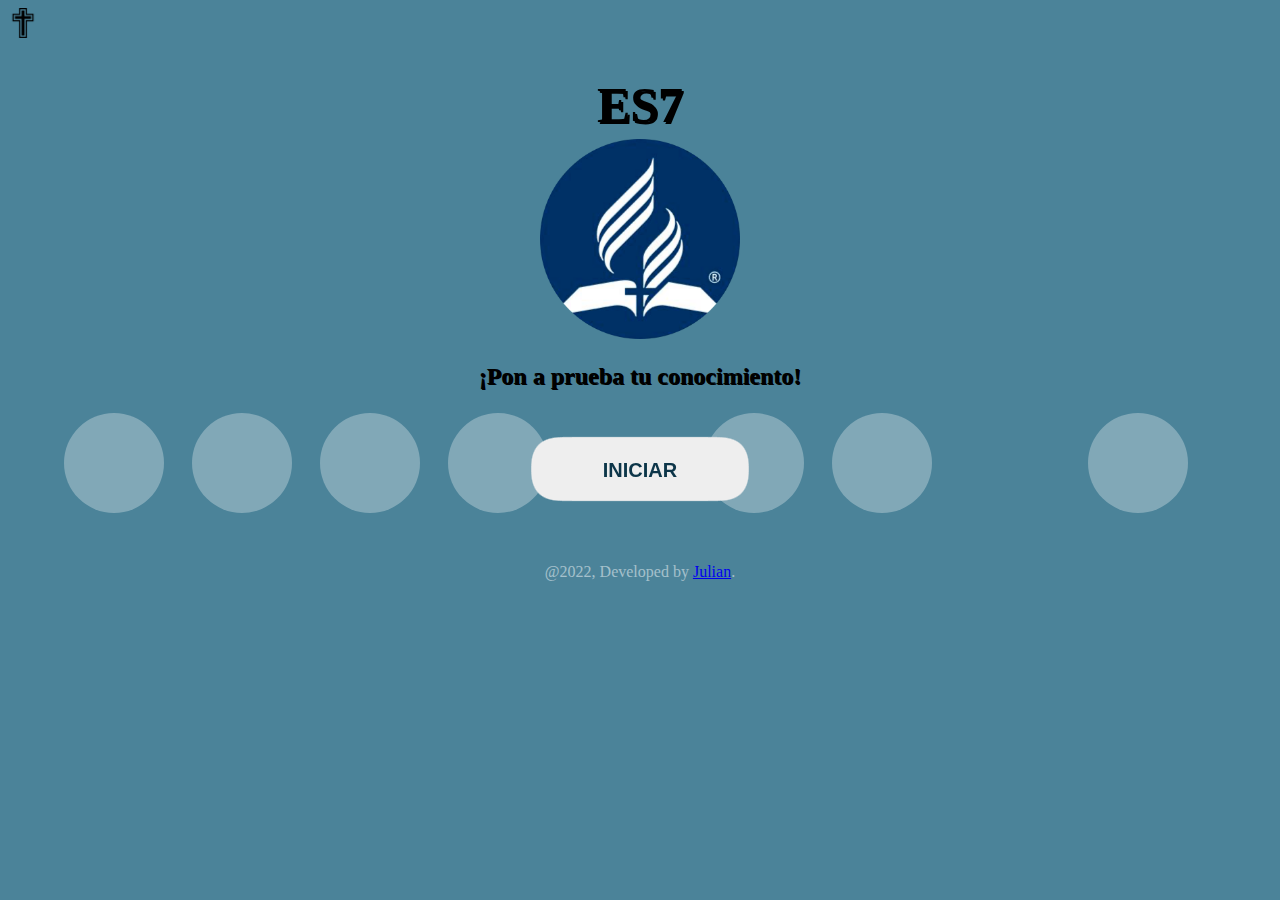
<file: index.html>
<!DOCTYPE html>
<html lang="en">
<head>
    <meta charset="UTF-8">
    <meta http-equiv="X-UA-Compatible" content="IE=edge">
    <meta name="viewport" content="width=device-width, initial-scale=1.0">
    <title>ES7</title>
    <link href="css/styles.css" rel="stylesheet" />
</head>
<body>
 
   <img src="img/cruz.png" alt="" width="30" left="80" height="auto">
        <header class="masthead">
            <div class="container px-4 px-lg-5 d-flex h-100 align-items-center justify-content-center">
                <div class="d-flex justify-content-center">
                    <div class="text-center">
                        <h1 class="mx-auto my-0 text-uppercase">ES7</h1>
                        <center> <img src="img/Png .PNG" alt="" width="200" height="auto"></center>
                        <h2 class="text-white-50 mx-auto mt-2 mb-5">¡Pon a prueba tu conocimiento!</h>
                    </div>
                </div>
            </div>

            <div class="burbujas">
              <div class="burbuja"></div>
              <div class="burbuja"></div>
              <div class="burbuja"></div>
              <div class="burbuja"></div>
              <div class="burbuja"></div>
              <div class="burbuja"></div>
              <div class="burbuja"></div>
              <div class="burbuja"></div>
              <div class="burbuja"></div>
              <div class="burbuja"></div>
          </div>
  
      </header>
       <main role="main">
         
        <div class="wrapper">
          <a class="button" href="inicio.html">INICIAR</a>
      </div>
      
      <!-- Filter: https://css-tricks.com/gooey-effect/ -->
      <svg style="visibility: hidden; position: absolute;" width="0" height="0" xmlns="http://www.w3.org/2000/svg" version="1.1">
          <defs>
              <filter id="goo"><feGaussianBlur in="SourceGraphic" stdDeviation="10" result="blur" />    
                  <feColorMatrix in="blur" mode="matrix" values="1 0 0 0 0  0 1 0 0 0  0 0 1 0 0  0 0 0 19 -9" result="goo" />
                  <feComposite in="SourceGraphic" in2="goo" operator="atop"/>
              </filter>
          </defs>
      </svg>
      </main>

      <footer class="mastfoot mt-auto">
        <div class="inner">
          <p>@2022, Developed </a> by <a href="https://twitter.com/mdo">Julian</a>.</p>
        </div>
      </footer>
     
</body>

</html>
</file>
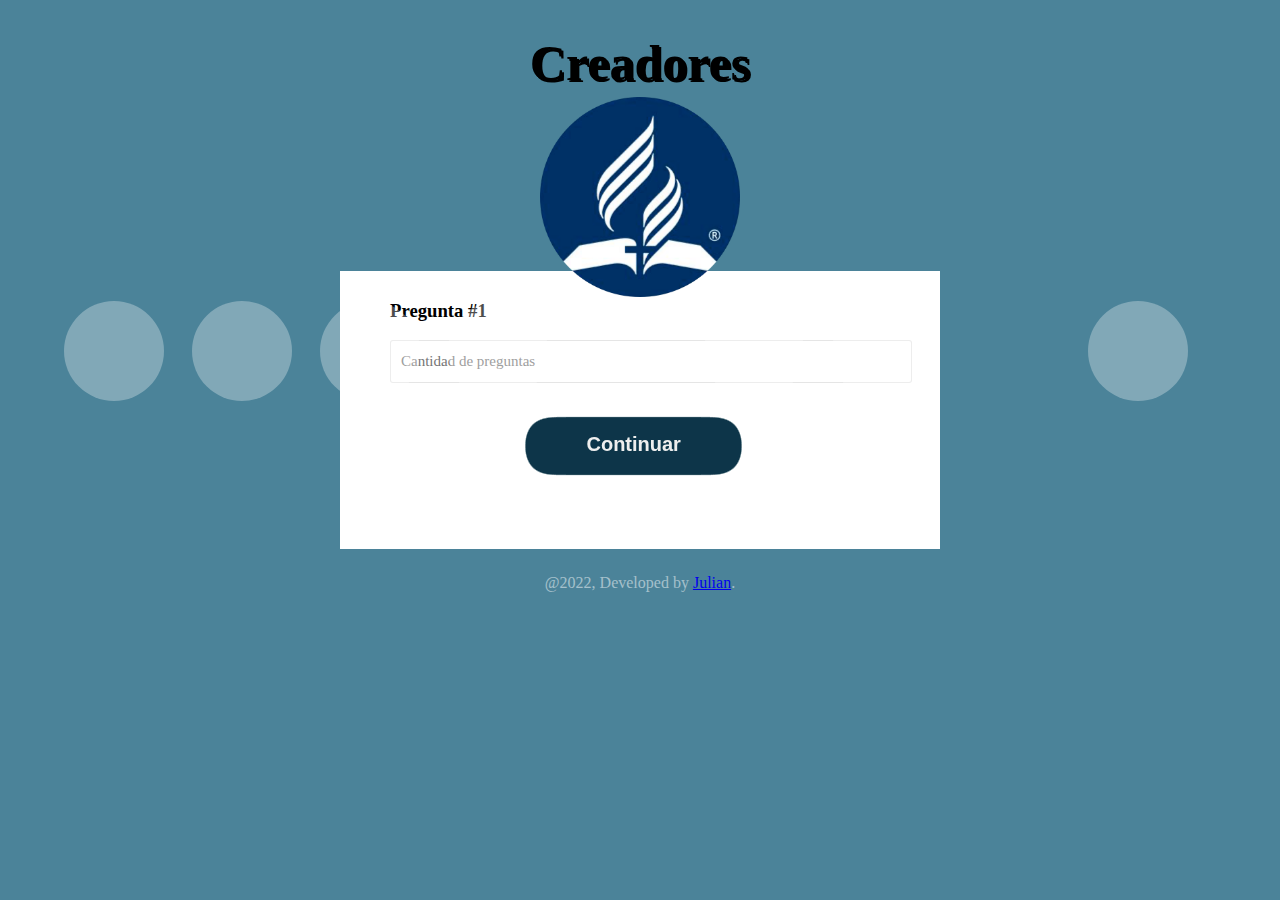
<file: Creacion_p.html>
<!DOCTYPE html>
<html lang="en">

<head>
    <meta charset="UTF-8">
    <meta http-equiv="X-UA-Compatible" content="IE=edge">
    <meta name="viewport" content="width=device-width, initial-scale=1.0">
    <title>ES7</title>
    <link href="css/invitados.css" rel="stylesheet" />
</head>

<body>
    <header class="masthead">
        <div class="container px-4 px-lg-5 d-flex h-100 align-items-center justify-content-center">
            <div class="d-flex justify-content-center">
                <div class="text-center">
                    <h1 class="mx-auto my-0 text-uppercase">Creadores</h1>
                    <center> <img src="img/Png .PNG" alt="" width="200" height="auto"></center>
                </div>
            </div>
        </div>

        <div class="burbujas">
            <div class="burbuja"></div>
            <div class="burbuja"></div>
            <div class="burbuja"></div>
            <div class="burbuja"></div>
            <div class="burbuja"></div>
            <div class="burbuja"></div>
            <div class="burbuja"></div>
            <div class="burbuja"></div>
            <div class="burbuja"></div>
            <div class="burbuja"></div>
        </div>

        <section>
            <div class="container">
                <div class="textwidget">
                    <div class="contactstyle topform">
                        <form method="post" action="contact/topcontact.php" id="topcontactform">
                            <div class="form">
                                <h3>Pregunta #1</h3>
                                <input class="codes" type="text" name="age" id="age" min="1" max="9" step="2" placeholder="Cantidad de preguntas" aria-label="Search">
                                <div class="wrapper">
                                    <a class="button" href="respuestas.html">Continuar</a>
                                </div>
                            </div>
                        </form>
                    </div>
                </div>
            </div>
        </section>

    </header>
    <!-- Filter: https://css-tricks.com/gooey-effect/ -->
    <svg style="visibility: hidden; position: absolute;" width="0" height="0" xmlns="http://www.w3.org/2000/svg"
        version="1.1">
        <defs>
            <filter id="goo">
                <feGaussianBlur in="SourceGraphic" stdDeviation="10" result="blur" />
                <feColorMatrix in="blur" mode="matrix" values="1 0 0 0 0  0 1 0 0 0  0 0 1 0 0  0 0 0 19 -9"
                    result="goo" />
                <feComposite in="SourceGraphic" in2="goo" operator="atop" />
            </filter>
        </defs>
    </svg>
    </main>

    <footer class="mastfoot mt-auto">
        <div class="inner">
            <p>@2022, Developed </a> by <a href="https://twitter.com/mdo">Julian</a>.</p>
        </div>
    </footer>

</body>


</html>
</file>
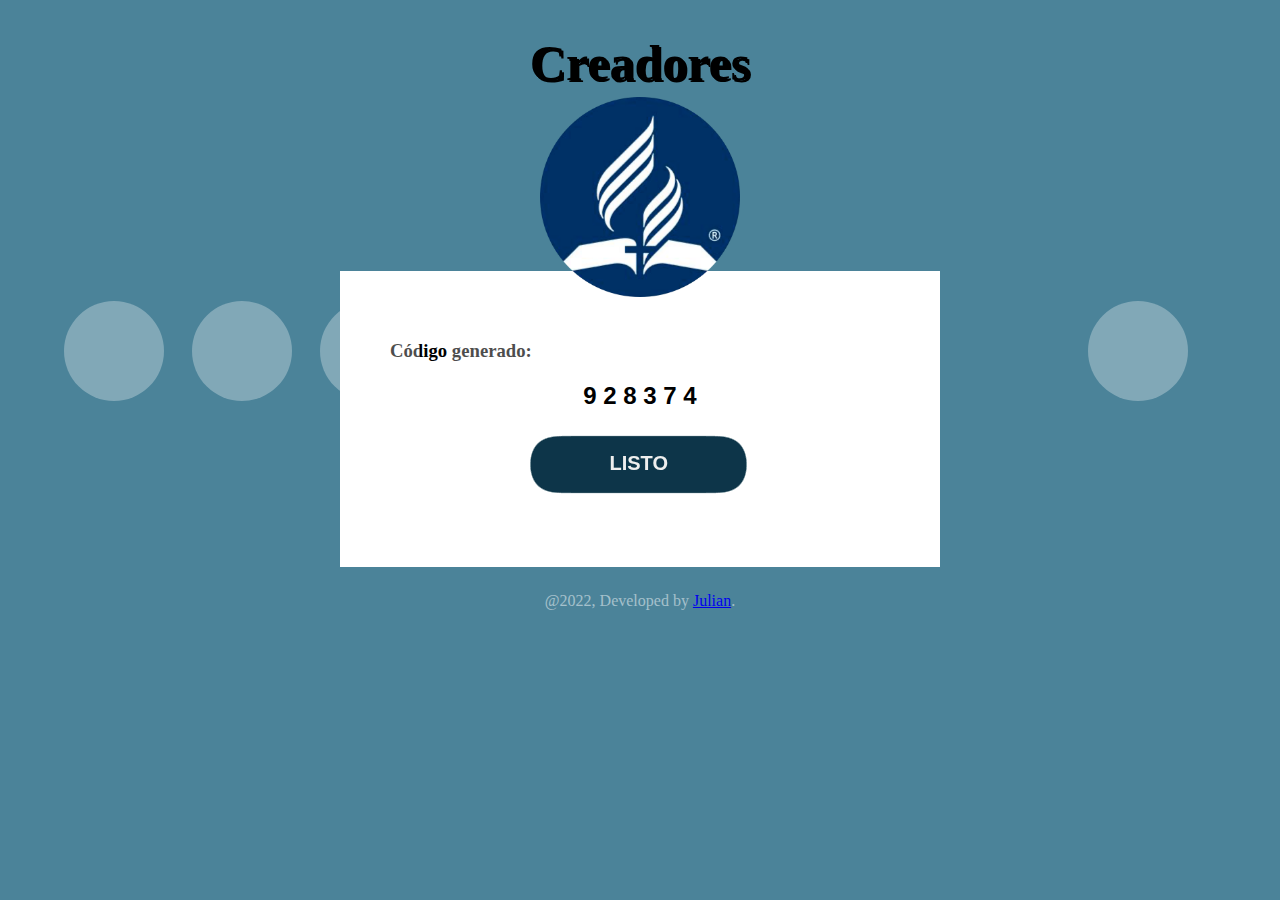
<file: creadores.html>
<!DOCTYPE html>
<html lang="en">
<head>
    <meta charset="UTF-8">
    <meta http-equiv="X-UA-Compatible" content="IE=edge">
    <meta name="viewport" content="width=device-width, initial-scale=1.0">
    <title>ES7</title>
    <link href="css/creadores.css" rel="stylesheet" />
</head>
<body>
 
    <header class="masthead">
        <div class="container px-4 px-lg-5 d-flex h-100 align-items-center justify-content-center">
            <div class="d-flex justify-content-center">
                <div class="text-center">
                    <h1 class="mx-auto my-0 text-uppercase">Creadores</h1>
                    <center> <img src="img/Png .PNG" alt="" width="200" height="auto"></center>
                </div>
            </div>
        </div>

        <div class="burbujas">
          <div class="burbuja"></div>
          <div class="burbuja"></div>
          <div class="burbuja"></div>
          <div class="burbuja"></div>
          <div class="burbuja"></div>
          <div class="burbuja"></div>
          <div class="burbuja"></div>
          <div class="burbuja"></div>
          <div class="burbuja"></div>
          <div class="burbuja"></div>
      </div>
      <section>
        <div class="container">
            <div class="textwidget">
                <div class="contactstyle topform">
                    <form method="post" action="contact/topcontact.php" id="topcontactform">
                        <div class="form">
                            <h3>Código generado:</h3>
                            <center><h2>9 2 8 3 7 4</h2></center>
                            <div class="wrapper">
                                <a class="button" href="creadores_s.html">LISTO</a>
                            </div>
                        </div>
                    </form>

                </div>
            </div>
        </div>
    </section>
  </header>
  
  <!-- Filter: https://css-tricks.com/gooey-effect/ -->
  <svg style="visibility: hidden; position: absolute;" width="0" height="0" xmlns="http://www.w3.org/2000/svg" version="1.1">
      <defs>
          <filter id="goo"><feGaussianBlur in="SourceGraphic" stdDeviation="10" result="blur" />    
              <feColorMatrix in="blur" mode="matrix" values="1 0 0 0 0  0 1 0 0 0  0 0 1 0 0  0 0 0 19 -9" result="goo" />
              <feComposite in="SourceGraphic" in2="goo" operator="atop"/>
          </filter>
      </defs>
  </svg>
  </main>

  <footer class="mastfoot mt-auto">
    <div class="inner">
      <p>@2022, Developed </a> by <a href="https://twitter.com/mdo">Julian</a>.</p>
    </div>
  </footer>
 
</body>

</body>
</html>
</file>
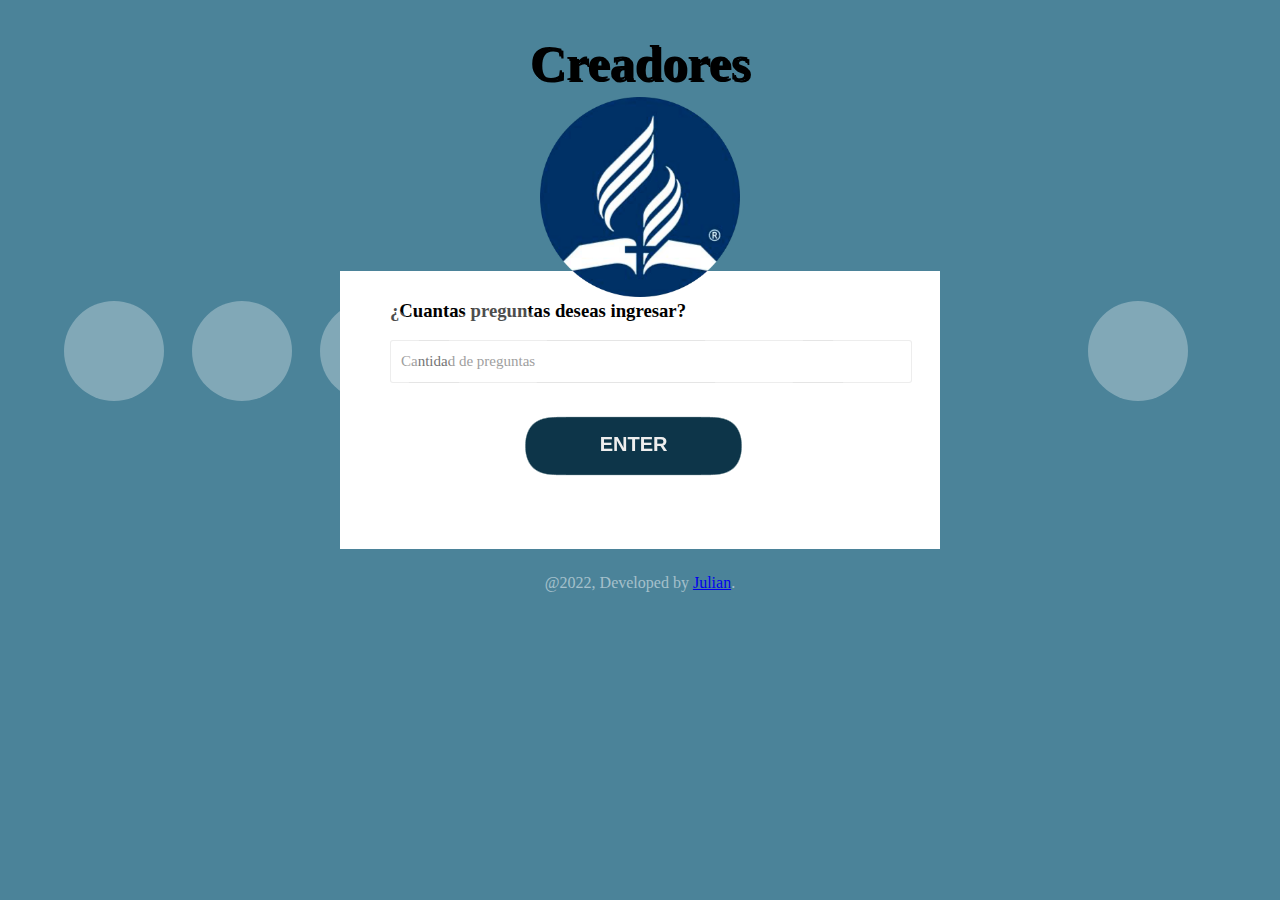
<file: creadores_s.html>
<!DOCTYPE html>
<html lang="en">

<head>
    <meta charset="UTF-8">
    <meta http-equiv="X-UA-Compatible" content="IE=edge">
    <meta name="viewport" content="width=device-width, initial-scale=1.0">
    <title>ES7</title>
    <link href="css/invitados.css" rel="stylesheet" />
</head>

<body>
    <header class="masthead">
        <div class="container px-4 px-lg-5 d-flex h-100 align-items-center justify-content-center">
            <div class="d-flex justify-content-center">
                <div class="text-center">
                    <h1 class="mx-auto my-0 text-uppercase">Creadores</h1>
                    <center> <img src="img/Png .PNG" alt="" width="200" height="auto"></center>
                </div>
            </div>
        </div>

        <div class="burbujas">
            <div class="burbuja"></div>
            <div class="burbuja"></div>
            <div class="burbuja"></div>
            <div class="burbuja"></div>
            <div class="burbuja"></div>
            <div class="burbuja"></div>
            <div class="burbuja"></div>
            <div class="burbuja"></div>
            <div class="burbuja"></div>
            <div class="burbuja"></div>
        </div>

        <section>
            <div class="container">
                <div class="textwidget">
                    <div class="contactstyle topform">
                        <form method="post" action="contact/topcontact.php" id="topcontactform">
                            <div class="form">
                                <h3>¿Cuantas preguntas deseas ingresar?</h3>
                                <input class="codes" type="number" name="age" id="age" min="1" max="9" step="2" placeholder="Cantidad de preguntas" aria-label="Search">
                                <div class="wrapper">
                                    <a class="button" href="Creacion_p.html">ENTER</a>
                                </div>
                            </div>
                        </form>
                    </div>
                </div>
            </div>
        </section>

    </header>
    <!-- Filter: https://css-tricks.com/gooey-effect/ -->
    <svg style="visibility: hidden; position: absolute;" width="0" height="0" xmlns="http://www.w3.org/2000/svg"
        version="1.1">
        <defs>
            <filter id="goo">
                <feGaussianBlur in="SourceGraphic" stdDeviation="10" result="blur" />
                <feColorMatrix in="blur" mode="matrix" values="1 0 0 0 0  0 1 0 0 0  0 0 1 0 0  0 0 0 19 -9"
                    result="goo" />
                <feComposite in="SourceGraphic" in2="goo" operator="atop" />
            </filter>
        </defs>
    </svg>
    </main>

    <footer class="mastfoot mt-auto">
        <div class="inner">
            <p>@2022, Developed </a> by <a href="https://twitter.com/mdo">Julian</a>.</p>
        </div>
    </footer>

</body>


</html>
</file>
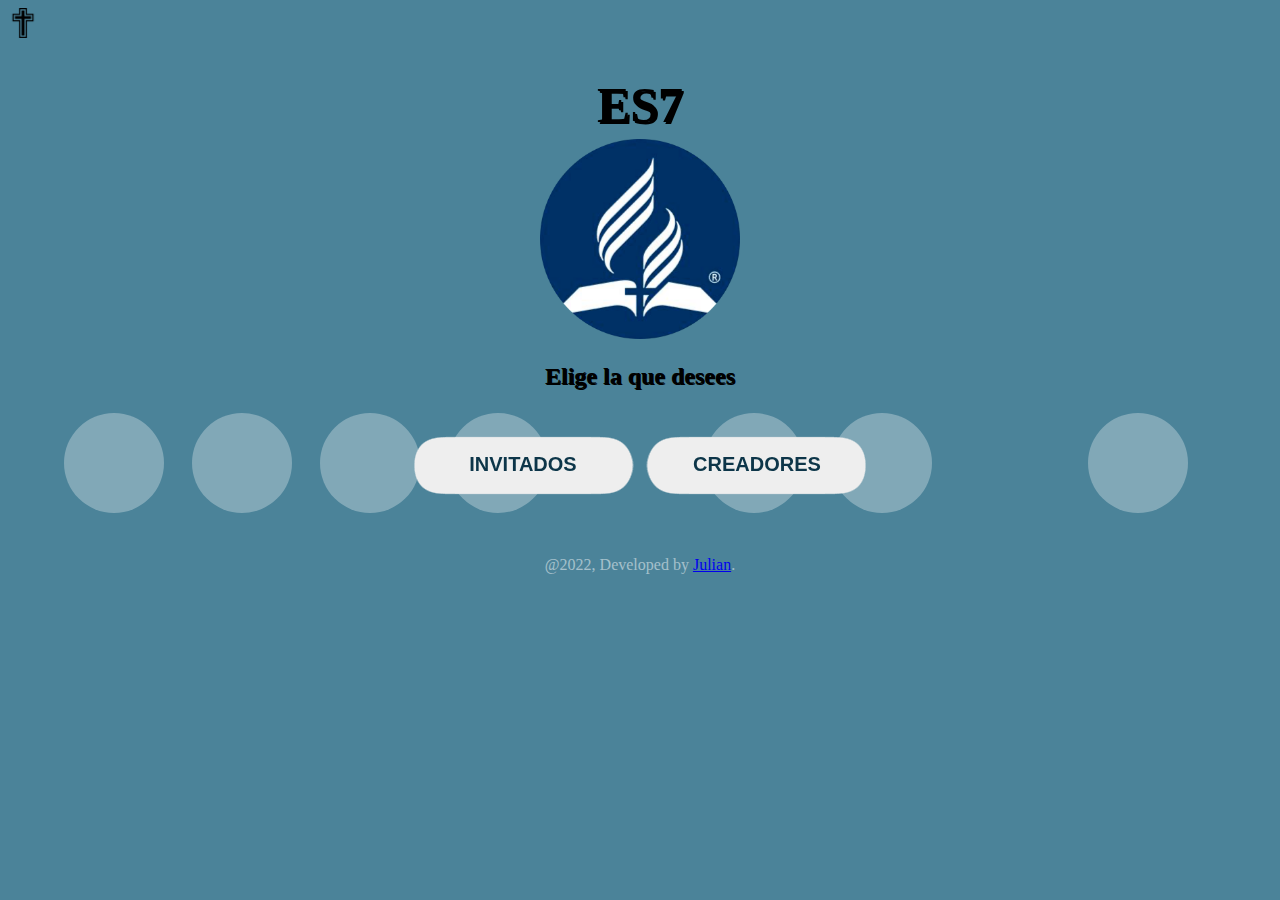
<file: inicio.html>
<!DOCTYPE html>
<html lang="en">
<head>
    <meta charset="UTF-8">
    <meta http-equiv="X-UA-Compatible" content="IE=edge">
    <meta name="viewport" content="width=device-width, initial-scale=1.0">
    <title>ES7</title>
    <link href="css/inicio.css" rel="stylesheet" />
</head>
<body>
   <img src="img/cruz.png" alt="" width="30" left="80" height="auto">
        <header class="masthead">
            <div class="container px-4 px-lg-5 d-flex h-100 align-items-center justify-content-center">
                <div class="d-flex justify-content-center">
                    <div class="text-center">
                        <h1 class="mx-auto my-0 text-uppercase">ES7</h1>
                        <center> <img src="img/Png .PNG" alt="" width="200" height="auto"></center>
                        <h2 class="text-white-50 mx-auto mt-2 mb-5">Elige la que desees</h>
                    </div>
                </div>
            </div>
    

            <div class="burbujas">
                <div class="burbuja"></div>
                <div class="burbuja"></div>
                <div class="burbuja"></div>
                <div class="burbuja"></div>
                <div class="burbuja"></div>
                <div class="burbuja"></div>
                <div class="burbuja"></div>
                <div class="burbuja"></div>
                <div class="burbuja"></div>
                <div class="burbuja"></div>
            </div>
    
      </header>
       <main role="main">
         
        <div class="wrapper">
          <a class="button" href="invitados.html">INVITADOS</a>
   
          <a class="button1" href="creadores.html">CREADORES</a>
     </div>
      
      <!-- Filter: https://css-tricks.com/gooey-effect/ -->
      <svg style="visibility: hidden; position: absolute;" width="0" height="0" xmlns="http://www.w3.org/2000/svg" version="1.1">
          <defs>
              <filter id="goo"><feGaussianBlur in="SourceGraphic" stdDeviation="10" result="blur" />    
                  <feColorMatrix in="blur" mode="matrix" values="1 0 0 0 0  0 1 0 0 0  0 0 1 0 0  0 0 0 19 -9" result="goo" />
                  <feComposite in="SourceGraphic" in2="goo" operator="atop"/>
              </filter>
          </defs>
      </svg>
      </main>

      <footer class="mastfoot mt-auto">
        <div class="inner">
          <p>@2022, Developed </a> by <a href="https://twitter.com/mdo">Julian</a>.</p>
        </div>
      </footer>
     
</body>

</html>
</file>
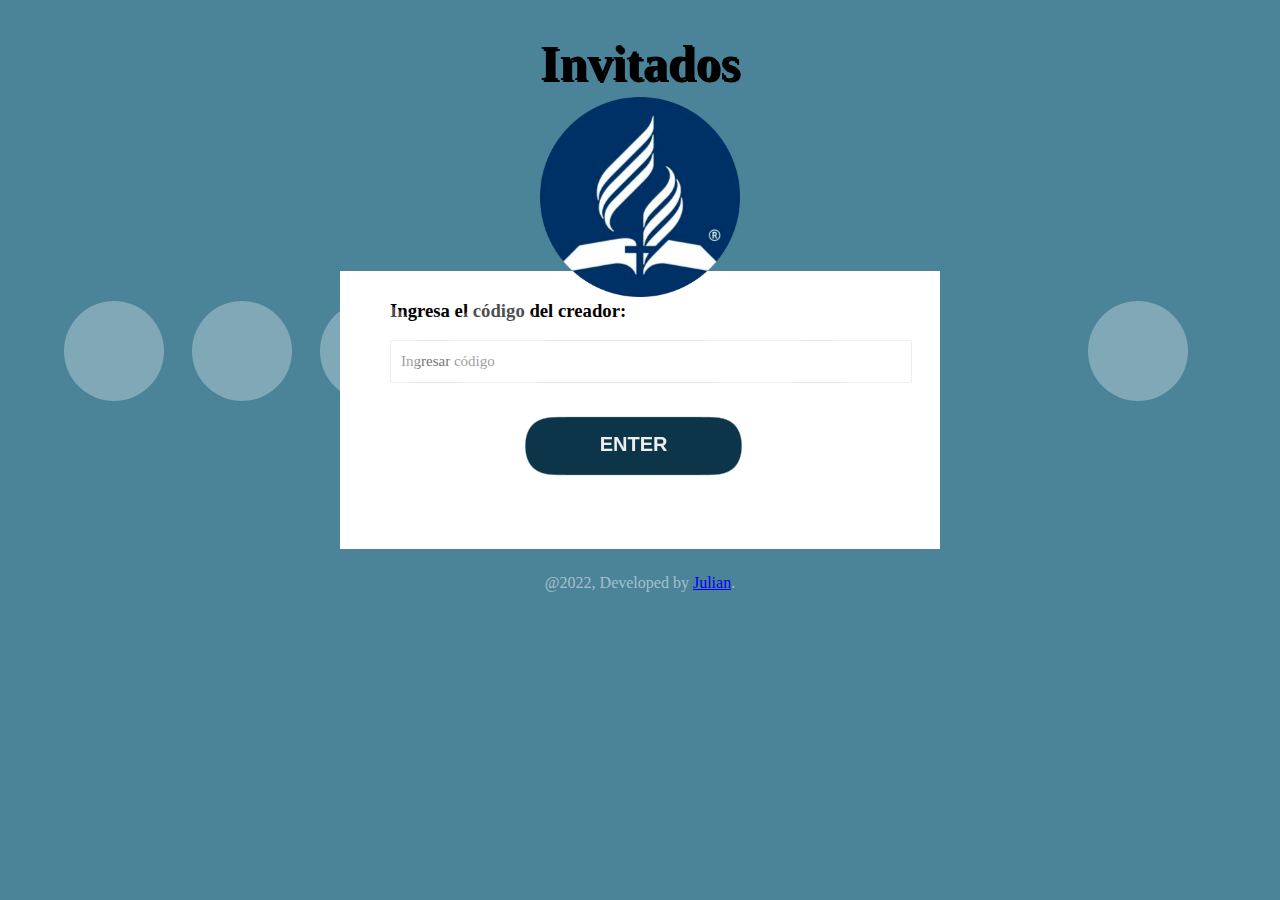
<file: invitados.html>
<!DOCTYPE html>
<html lang="en">

<head>
    <meta charset="UTF-8">
    <meta http-equiv="X-UA-Compatible" content="IE=edge">
    <meta name="viewport" content="width=device-width, initial-scale=1.0">
    <title>ES7</title>
    <link href="css/invitados.css" rel="stylesheet" />
</head>

<body>
    <header class="masthead">
        <div class="container px-4 px-lg-5 d-flex h-100 align-items-center justify-content-center">
            <div class="d-flex justify-content-center">
                <div class="text-center">
                    <h1 class="mx-auto my-0 text-uppercase">Invitados</h1>
                    <center> <img src="img/Png .PNG" alt="" width="200" height="auto"></center>
                </div>
            </div>
        </div>

        <div class="burbujas">
            <div class="burbuja"></div>
            <div class="burbuja"></div>
            <div class="burbuja"></div>
            <div class="burbuja"></div>
            <div class="burbuja"></div>
            <div class="burbuja"></div>
            <div class="burbuja"></div>
            <div class="burbuja"></div>
            <div class="burbuja"></div>
            <div class="burbuja"></div>
        </div>

        <section>
            <div class="container">
                <div class="textwidget">
                    <div class="contactstyle topform">
                        <form method="post" action="contact/topcontact.php" id="topcontactform">
                            <div class="form">
                                <h3>Ingresa el código del creador:</h3>
                                <input class="codes" type="number" name="age" id="age" min="1" max="9" step="2" placeholder="Ingresar código" aria-label="Search">
                                <div class="wrapper">
                                    <a class="button" href="invitados_s.html">ENTER</a>
                                </div>
                            </div>
                        </form>
                    </div>
                </div>
            </div>
        </section>

    </header>
    <!-- Filter: https://css-tricks.com/gooey-effect/ -->
    <svg style="visibility: hidden; position: absolute;" width="0" height="0" xmlns="http://www.w3.org/2000/svg"
        version="1.1">
        <defs>
            <filter id="goo">
                <feGaussianBlur in="SourceGraphic" stdDeviation="10" result="blur" />
                <feColorMatrix in="blur" mode="matrix" values="1 0 0 0 0  0 1 0 0 0  0 0 1 0 0  0 0 0 19 -9"
                    result="goo" />
                <feComposite in="SourceGraphic" in2="goo" operator="atop" />
            </filter>
        </defs>
    </svg>
    </main>

    <footer class="mastfoot mt-auto">
        <div class="inner">
            <p>@2022, Developed </a> by <a href="https://twitter.com/mdo">Julian</a>.</p>
        </div>
    </footer>

</body>


</html>
</file>
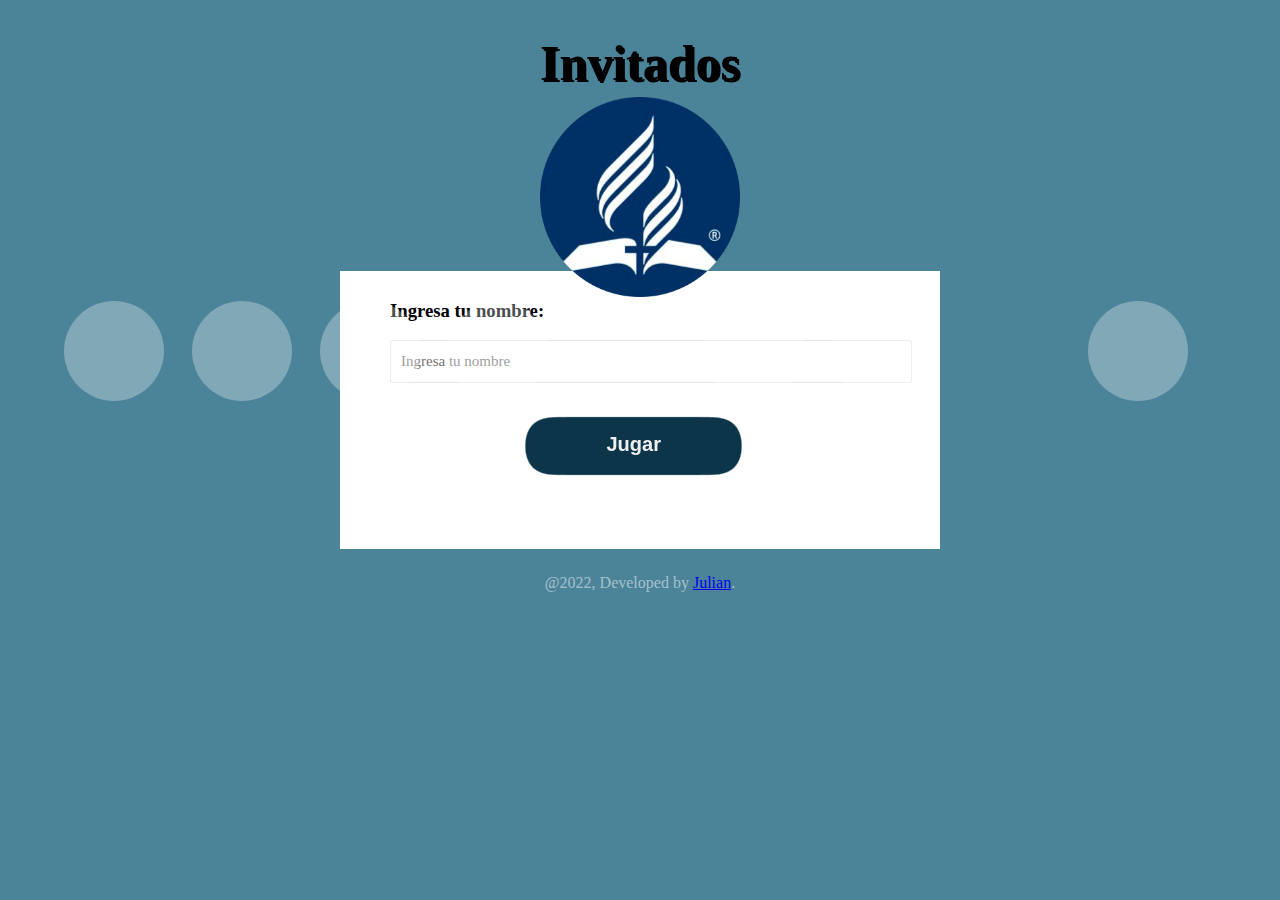
<file: invitados_s.html>
<!DOCTYPE html>
<html lang="en">

<head>
    <meta charset="UTF-8">
    <meta http-equiv="X-UA-Compatible" content="IE=edge">
    <meta name="viewport" content="width=device-width, initial-scale=1.0">
    <title>ES7</title>
    <link href="css/invitados.css" rel="stylesheet" />
</head>

<body>
    <header class="masthead">
        <div class="container px-4 px-lg-5 d-flex h-100 align-items-center justify-content-center">
            <div class="d-flex justify-content-center">
                <div class="text-center">
                    <h1 class="mx-auto my-0 text-uppercase">Invitados</h1>
                    <center> <img src="img/Png .PNG" alt="" width="200" height="auto"></center>
                </div>
            </div>
        </div>

        <div class="burbujas">
            <div class="burbuja"></div>
            <div class="burbuja"></div>
            <div class="burbuja"></div>
            <div class="burbuja"></div>
            <div class="burbuja"></div>
            <div class="burbuja"></div>
            <div class="burbuja"></div>
            <div class="burbuja"></div>
            <div class="burbuja"></div>
            <div class="burbuja"></div>
        </div>

        <section>
            <div class="container">
                <div class="textwidget">
                    <div class="contactstyle topform">
                        <form method="post" action="contact/topcontact.php" id="topcontactform">
                            <div class="form">
                                <h3>Ingresa tu nombre:</h3>
                                <input class="codes" type="name" name="age" id="age" min="1" max="9" step="2" placeholder="Ingresa tu nombre" aria-label="Search">
                                <div class="wrapper">
                                    <a class="button" href="juego_invitados.html">Jugar</a>
                                </div>
                            </div>
                        </form>
                    </div>
                </div>
            </div>
        </section>

    </header>
    <!-- Filter: https://css-tricks.com/gooey-effect/ -->
    <svg style="visibility: hidden; position: absolute;" width="0" height="0" xmlns="http://www.w3.org/2000/svg"
        version="1.1">
        <defs>
            <filter id="goo">
                <feGaussianBlur in="SourceGraphic" stdDeviation="10" result="blur" />
                <feColorMatrix in="blur" mode="matrix" values="1 0 0 0 0  0 1 0 0 0  0 0 1 0 0  0 0 0 19 -9"
                    result="goo" />
                <feComposite in="SourceGraphic" in2="goo" operator="atop" />
            </filter>
        </defs>
    </svg>
    </main>

    <footer class="mastfoot mt-auto">
        <div class="inner">
            <p>@2022, Developed </a> by <a href="https://twitter.com/mdo">Julian</a>.</p>
        </div>
    </footer>

</body>


</html>
</file>
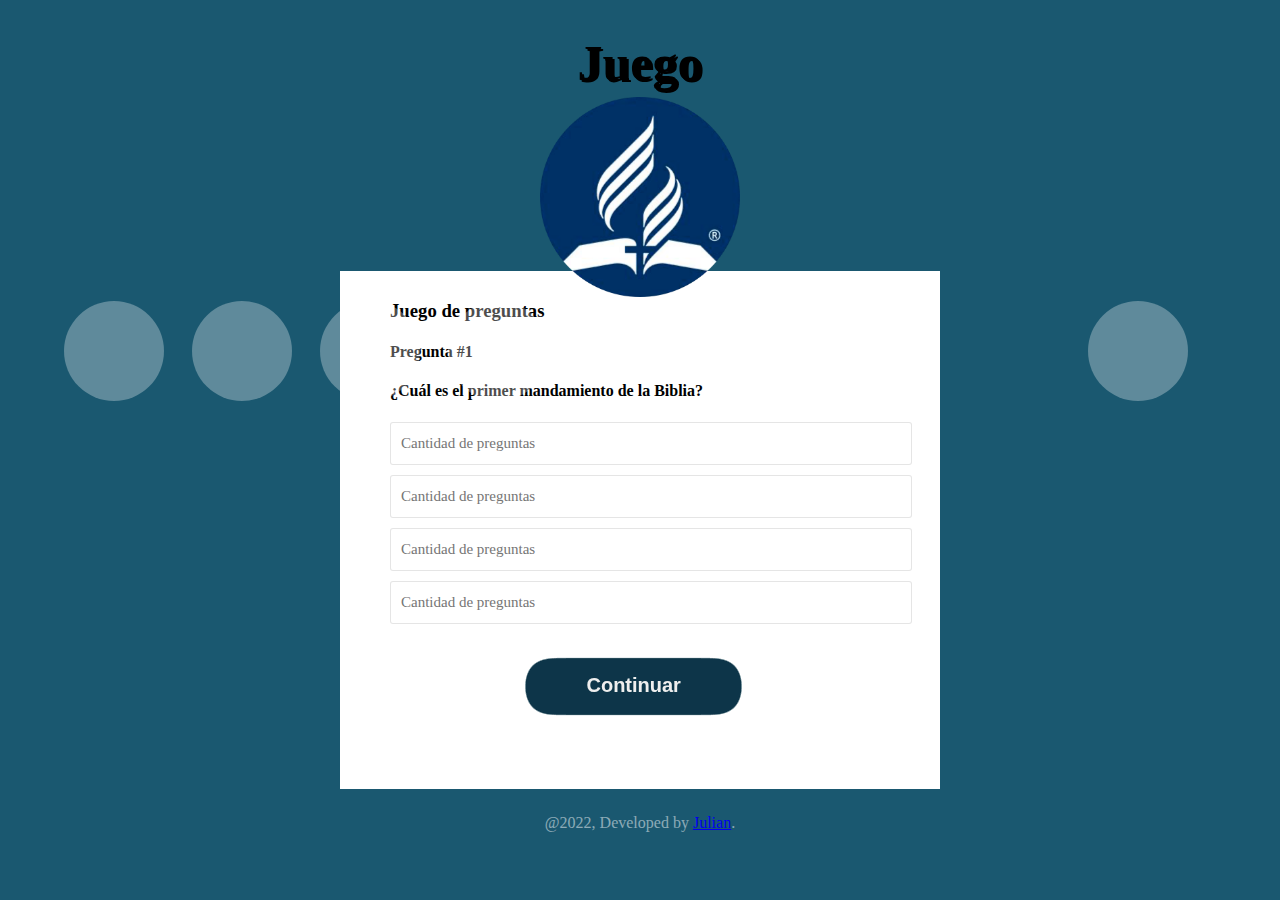
<file: juego_invitados.html>
<!DOCTYPE html>
<html lang="en">

<head>
    <meta charset="UTF-8">
    <meta http-equiv="X-UA-Compatible" content="IE=edge">
    <meta name="viewport" content="width=device-width, initial-scale=1.0">
    <title>ES7</title>
    <link href="css/juego.css" rel="stylesheet" />
</head>

<body>
    <header class="masthead">
        <div class="container px-4 px-lg-5 d-flex h-100 align-items-center justify-content-center">
            <div class="d-flex justify-content-center">
                <div class="text-center">
                    <h1 class="mx-auto my-0 text-uppercase">Juego</h1>
                    <center> <img src="img/Png .PNG" alt="" width="200" height="auto"></center>
                </div>
            </div>
        </div>

        <div class="burbujas">
            <div class="burbuja"></div>
            <div class="burbuja"></div>
            <div class="burbuja"></div>
            <div class="burbuja"></div>
            <div class="burbuja"></div>
            <div class="burbuja"></div>
            <div class="burbuja"></div>
            <div class="burbuja"></div>
            <div class="burbuja"></div>
            <div class="burbuja"></div>
        </div>

        <section>
            <div class="container">
                <div class="textwidget">
                    <div class="contactstyle topform">
                        <form method="post" action="contact/topcontact.php" id="topcontactform">
                            <div class="form">
                                <h3>Juego de preguntas</h3>
                                <h4>Pregunta #1</h4>
                                <h4>¿Cuál es el primer mandamiento de la Biblia?</h4>
                                <input class="codes" type="text" name="age" id="age" min="1" max="9" step="2" placeholder="Cantidad de preguntas" aria-label="Search">
                                <input class="codes" type="text" name="age" id="age" min="1" max="9" step="2" placeholder="Cantidad de preguntas" aria-label="Search">
                                <input class="codes" type="text" name="age" id="age" min="1" max="9" step="2" placeholder="Cantidad de preguntas" aria-label="Search">
                                <input class="codes" type="text" name="age" id="age" min="1" max="9" step="2" placeholder="Cantidad de preguntas" aria-label="Search">
                                <div class="wrapper">
                                    <a class="button" href="Creacion_p.html">Continuar</a>
                                </div>
                            </div>
                        </form>
                    </div>
                </div>
            </div>
        </section>

    </header>
    <!-- Filter: https://css-tricks.com/gooey-effect/ -->
    <svg style="visibility: hidden; position: absolute;" width="0" height="0" xmlns="http://www.w3.org/2000/svg"
        version="1.1">
        <defs>
            <filter id="goo">
                <feGaussianBlur in="SourceGraphic" stdDeviation="10" result="blur" />
                <feColorMatrix in="blur" mode="matrix" values="1 0 0 0 0  0 1 0 0 0  0 0 1 0 0  0 0 0 19 -9"
                    result="goo" />
                <feComposite in="SourceGraphic" in2="goo" operator="atop" />
            </filter>
        </defs>
    </svg>
    </main>

    <footer class="mastfoot mt-auto">
        <div class="inner">
            <p>@2022, Developed </a> by <a href="https://twitter.com/mdo">Julian</a>.</p>
        </div>
    </footer>

</body>


</html>
</file>
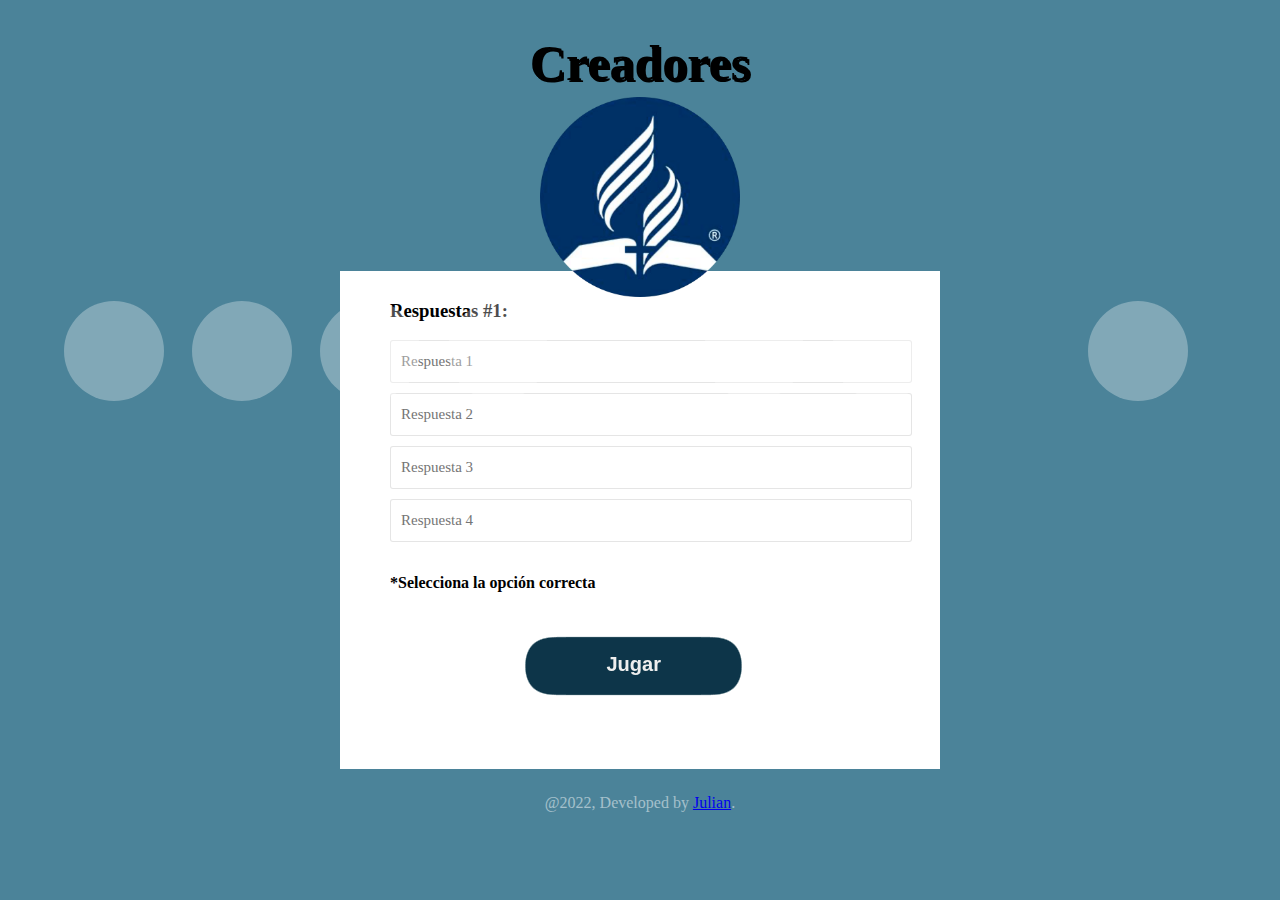
<file: respuestas.html>
<!DOCTYPE html>
<html lang="en">

<head>
    <meta charset="UTF-8">
    <meta http-equiv="X-UA-Compatible" content="IE=edge">
    <meta name="viewport" content="width=device-width, initial-scale=1.0">
    <title>ES7</title>
    <link href="css/invitados.css" rel="stylesheet" />
</head>

<body>
    <header class="masthead">
        <div class="container px-4 px-lg-5 d-flex h-100 align-items-center justify-content-center">
            <div class="d-flex justify-content-center">
                <div class="text-center">
                    <h1 class="mx-auto my-0 text-uppercase">Creadores</h1>
                    <center> <img src="img/Png .PNG" alt="" width="200" height="auto"></center>
                </div>
            </div>
        </div>

        <div class="burbujas">
            <div class="burbuja"></div>
            <div class="burbuja"></div>
            <div class="burbuja"></div>
            <div class="burbuja"></div>
            <div class="burbuja"></div>
            <div class="burbuja"></div>
            <div class="burbuja"></div>
            <div class="burbuja"></div>
            <div class="burbuja"></div>
            <div class="burbuja"></div>
        </div>

        <section>
            <div class="container">
                <div class="textwidget">
                    <div class="contactstyle topform">
                        <form method="post" action="contact/topcontact.php" id="topcontactform">
                            <div class="form">
                                <h3>Respuestas #1:</h3>
                                <input class="codes" type="text" name="age" id="age" min="1" max="9" step="2" placeholder="Respuesta 1" aria-label="Search">
                                <input class="codes" type="text" name="age" id="age" min="1" max="9" step="2" placeholder="Respuesta 2" aria-label="Search">
                                <input class="codes" type="text" name="age" id="age" min="1" max="9" step="2" placeholder="Respuesta 3" aria-label="Search">
                                <input class="codes" type="text" name="age" id="age" min="1" max="9" step="2" placeholder="Respuesta 4" aria-label="Search">
                                <h4>*Selecciona la opción correcta</h4>
                                <div class="wrapper">
                                    <a class="button" href="juego_invitados.html">Jugar</a>
                                </div>
                               
                            </div>
                        </form>
                    </div>
                </div>
            </div>
        </section>

    </header>
    <!-- Filter: https://css-tricks.com/gooey-effect/ -->
    <svg style="visibility: hidden; position: absolute;" width="0" height="0" xmlns="http://www.w3.org/2000/svg"
        version="1.1">
        <defs>
            <filter id="goo">
                <feGaussianBlur in="SourceGraphic" stdDeviation="10" result="blur" />
                <feColorMatrix in="blur" mode="matrix" values="1 0 0 0 0  0 1 0 0 0  0 0 1 0 0  0 0 0 19 -9"
                    result="goo" />
                <feComposite in="SourceGraphic" in2="goo" operator="atop" />
            </filter>
        </defs>
    </svg>
    </main>

    <footer class="mastfoot mt-auto">
        <div class="inner">
            <p>@2022, Developed </a> by <a href="https://twitter.com/mdo">Julian</a>.</p>
        </div>
    </footer>

</body>


</html>
</file>
<file: css/invitados.css>
body{
    background: rgb(75, 131, 153);
}

.display-4 {
  font-size: 2.5rem;
}

h1{
    text-align: center;
    text-shadow: 2px 2px;
    font-size: 50px;
    font-family: Georgia, 'Times New Roman', Times, serif;
    block-size: 30px;
}

h2{
    text-align: center;
    text-shadow: 2px 2px;
    font-family: 'Lucida Sans', 'Lucida Sans Regular', 'Lucida Grande', 'Lucida Sans Unicode', Geneva, Verdana, sans-serif;
    block-size: 30px;
}

main{
    text-align: center;
}

.contenedor{
    width: 90%;
    max-width: 1200px;
    margin: auto;
}

.codes{

    font-family: 'Lucida Sans', 'Lucida Sans Regular', 'Lucida Grande', 'Lucida Sans Unicode', Geneva, Verdana, sans-serif;    
}

/*
BUTTON
*/
:root {
    --bg: #0b3648;
    --color: #eee;
    --font: Montserrat, Roboto, Helvetica, Arial, sans-serif;
}

.wrapper {
    padding: 1.5rem 0;
    -webkit-filter: url('#goo');
            filter: url('#goo');
}

.wrapper1 {
    padding: 1.5rem 0;
    -webkit-filter: url('#goo');
            filter: url('#goo');
}

.button {
    display: inline-block;
    text-align: center;
    background: var(--bg);
    color: var(--color);
    font-weight: bold;
    padding: 0.85em 1.32em 1.03em;
    line-height: 1;
    border-radius: 1em;
    position: relative;
    margin-right: 1%;
    margin-left: 27%;
    min-width: 8.23em;
    text-decoration: none;
    font-family: var(--font);
    font-size: 1.25rem;
}

.button:before,
.button:after {
    width: 4.4em;
    height: 2.95em;
    position: absolute;
    content: "";
    display: inline-block;
    background: var(--bg);
    border-radius: 50%;
    -webkit-transition: -webkit-transform 1s ease;
    transition: -webkit-transform 1s ease;
    transition: transform 1s ease;
    transition: transform 1s ease, -webkit-transform 1s ease;
    -webkit-transform: scale(0);
            transform: scale(0);
    z-index: -1;
}

.button:before {
    top: -25%;
    left: 20%;
}

.button:after {
    bottom: -25%;
    right: 20%;
}

.button:hover:before,
.button:hover:after {
    -webkit-transform: none;
            transform: none;
}


/*
 * Footer
 */
 .mastfoot {
    color: rgba(255, 255, 255, .5);
    text-align: center;
    margin-top: 2%;
  }

  .btn-secondary,
.btn-secondary:hover,
.btn-secondary:focus {
  color: #333;
  text-shadow: none; /* Prevent inheritance from `body` */
  background-color: #fff;
  border: .05rem solid #fff;
  
}

/* BURBUJA*/

.burbuja{
    border-radius: 50%;
    background: #fff;
    opacity: .3;

    position: absolute;
    bottom: -150;
    
    animation: burbujas 3s linear infinite ;
}

.burbuja:nth-child(1){
    width: 100px;
    height: 100px;
    left: 5%;
    animation-duration: 3s;
    animation-delay: 0s;
}

.burbuja:nth-child(2){
    width: 100px;
    height: 100px;
    left: 35%;
    animation-duration: 3s;
    animation-delay: 0s;
}



.burbuja:nth-child(4){
    width: 100px;
    height: 100px;
    left: 55%;
    animation-duration: 3s;
    animation-delay: 0s;
}

.burbuja:nth-child(5){
    width: 100px;
    height: 100px;
    left: 65%;
    animation-duration: 4s;
    animation-delay: 0s;
}

.burbuja:nth-child(6){
    width: 100px;
    height: 100px;
    left: 75%;
    animation-duration: 2s;
    animation-delay: 0s;
}

.burbuja:nth-child(7){
    width: 100px;
    height: 100px;
    left: 15%;
    animation-duration: 2s;
    animation-delay: 0s;
}

.burbuja:nth-child(8){
    width: 100px;
    height: 100px;
    left: 25%;
    animation-duration: 4s;
    animation-delay: 0s;
}

.burbuja:nth-child(6){
    width: 100px;
    height: 100px;
    left: 85%;
    animation-duration: 2s;
    animation-delay: 0s;
}


@keyframes burbujas{
    0%{
        bottom: 0;
        opacity: 0;
    }
    30%{
        transform: translateX(30px);
    }
    50%{
        opacity: .4;
    }
    100%{
        bottom: 100vh;
        opacity: 0;
    }
}

@keyframes movimiento{
    0%{
        transform: translateY(0);
    }
    50%{
        transform: translateY(30px);
    }
    100%{
        transform: translateY(0);
    }
}

/*Cuadro*/



.pagecover .entrycover.short {
	padding:160px 0 100px 0;
}

.pagecover h1.maintitle {
	color:#fff;
	font-size:60px;
	text-transform:uppercase;
	font-weight:700;
	position:relative;
	letter-spacing:1.5px;
	max-width:700px;
	margin:0px auto;
}
.pagecover .entrycover.short h1.maintitle {font-size:45px;}
.pagecover:before {
	content:'';
	position:absolute;
	top:0px;
	left:0px;
	width:100%;
	height:100%;
	background-color:#222;
	opacity:0.7;
}
.single-portfolio #content,.single-product #content,.page-template-template-narrow #content,.single-post #content {
	margin-top:-70px;
		background-color:#fff;
	padding:40px;
}
.contactstyle {
	max-width:500px;
	margin:0px auto;
	padding:10px 50px 50px 50px;
	background:#fff;
	margin-top:-30px;
}
.contactstyle input,.contactstyle textarea,.contactstyle select {
	width:100%;
	padding:15px 20px;
	height:auto;
	min-height:20px;
	line-height:1.4;
}
.contactstyle input[type="submit"] {
	padding:20px;
}
.margintop60 {margin-top:60px;}
.paddingtop100 {padding-top:100px;}
.paddingbottom100 {padding-bottom:100px;}
.paddingtop80 {padding-top:80px;}
.paddingbottom80 {padding-bottom:80px;}
.whitetext {color:#fff !Important;}
section {clear:both;float:none;}
h1.toptitle {
	max-width:900px;
	margin:0px auto;
	text-align:center;
	font-weight:700;
	line-height:1.3;
	color:#fff;
	letter-spacing:1px;
	font-size:44px;
}
.roundicon {
	background:#333;
	height:70px;
	width:70px;
	border-radius:50%;
	display:inline-block;
	font-size:30px !Important;
	line-height: 70px !important;
	text-align:center !important;
}
p:last-child {
	margin:0 0 0;
}
a.ow-pt-link {
	color:#fff !Important;
}
.signature {
	opacity:1 !Important;
	margin-top:20px;
	display:block;
	font-weight:400;
}
.noborder .wpcf7-form .form-control,.noborder .wpcf7-form input[type="tel"],.noborder .wpcf7-form select,.noborder .wpcf7-form textarea {
	border: 0px;
	margin-bottom: 20px;
}
article.type-portfolio:first-letter {
	display:inline-block;
	font-family:Times,serif,Georgia;
	font-size:40px;
	color:#000000;
	margin:0px 5px 0 0;
	padding:0 0 0 10px;
	line-height:0.5;
}
.excerpt h2 {
	font-size:15px;
	color:#222;
	text-transform:uppercase;
	margin-top:0;
	margin-bottom:0;
	line-height:1.4;
}
.excerpt header {
	padding:20px;
	background-color:#f4f5f6;
}
.excerpt h2 a {
	color:#222;
}
.theexcerpt {
	margin:10px 0;
	display:block;
	clear:both;
}
.excerpt a {
	color:inherit;
}
.tagcloud a {
		 font-size:13px !Important;
	background-color:#444;
	padding:3px 6px;
	font-style:italic;
	color:#fff;
	display:inline-block;
	margin-bottom:5px;
	margin-right:2px;
}
.cat-links a,.tags-links a {
	margin-left:20px;
	padding:0px 10px 0px 12px;
	background-color:#cacfd4;
	color:#fff;
	text-decoration:none;
	-moz-border-radius-bottomright:4px;
	-webkit-border-bottom-right-radius:4px;
	border-bottom-right-radius:4px;
	-moz-border-radius-topright:4px;
	-webkit-border-top-right-radius:4px;
	border-top-right-radius:4px;
	float:left;
	height:24px;
	line-height:24px;
	position:relative;
	font-size:13px;
	margin-bottom:15px;
}
.cat-links a:before,.tags-links a:before {
	content:"";
	float:left;
	position:absolute;
	top:0px;
	left:-12px;
	width:0;
	height:0;
	border-color:transparent #cacfd4 transparent transparent;
	border-style:solid;
	border-width:12px 12px 12px 0px;
}
.cat-links a:after,.tags-links a:after {
	content:"";
	position:absolute;
	top:10px;
	left:0px;
	float:left;
	width:4px;
	height:4px;
	-moz-border-radius:2px;
	-webkit-border-radius:2px;
	border-radius:2px;
	background:#fff;
	-moz-box-shadow:-1px -1px 2px #333;
	-webkit-box-shadow:-1px -1px 2px #333;
	box-shadow:-1px -1px 2px #333;
}
.thethumbnail {
	margin-bottom:20px;
}
.metatags {
	margin:15px 0;
}
.metapost {
	border-top:1px solid #eee;
	border-bottom:1px solid #eee;
	padding:10px 0;
	margin-top:5px;
}
.metapost a {
	color:inherit;
}
article.excerpt {
	margin-bottom:30px;
}
.pagination>.active>a,.pagination>.active>span,.pagination>.active>a:hover,.pagination>.active>span:hover,.pagination>.active>a:focus,.pagination>.active>span:focus {
	background-color:#333;
	border-color:#333;
}
.pagination>li:last-child>a,.pagination>li:last-child>span,.pagination>li:first-child>a,.pagination>li:first-child>span {
	border-radius:0;
}
.pagination>li>a,.pagination>li>span {
	color:#444;
	font-weight:700;
	padding:9px 15px;
}
nav.breadcrumbs {
	color:rgba(255,255,255,0.5);
	position:relative;
	font-size:.92em;
	margin-top:5px;
}
nav.breadcrumbs a {
	color: inherit;
}

.flex-control-nav li a {outline:0}


/* CUSTOM */
.topform input, .topform textarea, .bottomform input, .bottomform textarea {
border: 1px solid rgba(0,0,0,0.1);
    padding: 10px;
    font-family: Open Sans;
    font-size: 15px;
    width: 100%;
	margin-bottom:10px;
	border-radius: 3px;
}
.topform input[type="submit"], .bottomform input[type="submit"] {
    background-color: #222;
    border: 1px solid #222;
	font-size:11px;
	padding:15px;
	margin-top:5px;
}
.bottomform input, .bottomform textarea {border:0; }
.error input, input.error, .error textarea, textarea.error {
    background-color: #ffffff;
    border: 1px solid orangered !Important;
    -webkit-transition: border linear 0.2s,box-shadow linear 0.2s;
    -moz-transition: border linear 0.2s,box-shadow linear 0.2s;
    -o-transition: border linear 0.2s,box-shadow linear 0.2s;
    transition: border linear 0.2s,box-shadow linear 0.2s;
}
.done, .done2 {
    display: none;
}
.nopadding .col-md-4 {padding:0;}
.sow-headline h1 {
    text-align: center;
    line-height: 1.3;
    font-size: 34px;
	letter-spacing:1px;
    color: #000000;
}
.sow-headline .decoration {
    border-top: medium solid #50dcc9;
    position: relative;
    height: 1px;
    margin: 20px 60px 20px 60px;
}
.so-widget-sow-anchor {margin-top:-30px;}
.sow-testimonials {
  position:relative;
  zoom: 1;
  max-width:960px;
  margin:0px auto;
}

.sow-testimonials p {
font-size:19px;
line-height:1.6;
padding:0 45px;
font-weight:300;
}
.sow-testimonials:before {
  content: '';
  display: block;
}
.sow-testimonials:after {
  content: '';
  display: table;
  clear: both;
}
.sow-testimonials * {
  box-sizing: border-box;
  color:#fff;
}
.sow-testimonials .sow-testimonial-wrapper {
  float: left;
  padding: 10px;
}
.sow-testimonials .sow-testimonial-user {
  position: relative;
}
.sow-testimonials .sow-testimonial-user .sow-round-image-frame {
  background-size: cover;
  display: inline-block;
}
.sow-testimonials .sow-testimonial-user .sow-image-wrapper {
  display: block;
}
.sow-testimonials .sow-testimonial-user .sow-text strong {
  display: block;
}
.sow-testimonials .sow-testimonial-user .sow-caret {
  position: absolute;
  height: 24px;
  width: 14px;
  top: 20px;
  right: -3px;
  fill: #f0f0f0;
}
.sow-testimonials .sow-testimonial-text > *:first-child {
  margin-top: 0;
}
.sow-testimonials .sow-testimonial-text > *:last-child {
  margin-bottom: 0;
}
.sow-testimonials .sow-user-left .sow-testimonial-user {
  text-align: left;
}
</file>
<file: css/creadores.css>
body{
    background: rgb(75, 131, 153);
}

.display-4 {
  font-size: 2.5rem;
}

h1{
    text-align: center;
    text-shadow: 2px 2px;
    font-size: 50px;
    font-family: Georgia, 'Times New Roman', Times, serif;
    block-size: 30px;
}

h2{
    text-align: center;
    font-family: 'Lucida Sans', 'Lucida Sans Regular', 'Lucida Grande', 'Lucida Sans Unicode', Geneva, Verdana, sans-serif;
    block-size: 10px;
}


main{
    text-align: center;
}

.contenedor{
    width: 90%;
    max-width: 1200px;
    margin: auto;
}

/*
BUTTON
*/
:root {
    --bg: #0b3648;
    --color: #eee;
    --font: Montserrat, Roboto, Helvetica, Arial, sans-serif;
}

.wrapper {
    padding: 1.5rem 0;
    -webkit-filter: url('#goo');
            filter: url('#goo');
}

.wrapper1 {
    padding: 1.5rem 0;
    -webkit-filter: url('#goo');
            filter: url('#goo');
}

.button {
    display: inline-block;
    text-align: center;
    background: var(--bg);
    color: var(--color);
    font-weight: bold;
    padding: 0.85em 1.32em 1.03em;
    line-height: 1;
    border-radius: 1em;
    position: relative;
    margin-right: 1%;
    margin-left: 28%;
    min-width: 8.23em;
    text-decoration: none;
    font-family: var(--font);
    font-size: 1.25rem;
}

.button:before,
.button:after {
    width: 4.4em;
    height: 2.95em;
    position: absolute;
    content: "";
    display: inline-block;
    background: var(--bg);
    border-radius: 50%;
    -webkit-transition: -webkit-transform 1s ease;
    transition: -webkit-transform 1s ease;
    transition: transform 1s ease;
    transition: transform 1s ease, -webkit-transform 1s ease;
    -webkit-transform: scale(0);
            transform: scale(0);
    z-index: -1;
}

.button:before {
    top: -25%;
    left: 20%;
}

.button:after {
    bottom: -25%;
    right: 20%;
}

.button:hover:before,
.button:hover:after {
    -webkit-transform: none;
            transform: none;
}


/*
 * Footer
 */
 .mastfoot {
    color: rgba(255, 255, 255, .5);
    text-align: center;
    margin-top: 2%;
  }

  .btn-secondary,
.btn-secondary:hover,
.btn-secondary:focus {
  color: #333;
  text-shadow: none; /* Prevent inheritance from `body` */
  background-color: #fff;
  border: .05rem solid #fff;
  
}

/* BURBUJA*/

.burbuja{
    border-radius: 50%;
    background: #fff;
    opacity: .3;

    position: absolute;
    bottom: -150;
    
    animation: burbujas 3s linear infinite ;
}

.burbuja:nth-child(1){
    width: 100px;
    height: 100px;
    left: 5%;
    animation-duration: 3s;
    animation-delay: 0s;
}

.burbuja:nth-child(2){
    width: 100px;
    height: 100px;
    left: 35%;
    animation-duration: 3s;
    animation-delay: 0s;
}



.burbuja:nth-child(4){
    width: 100px;
    height: 100px;
    left: 55%;
    animation-duration: 3s;
    animation-delay: 0s;
}

.burbuja:nth-child(5){
    width: 100px;
    height: 100px;
    left: 65%;
    animation-duration: 4s;
    animation-delay: 0s;
}

.burbuja:nth-child(6){
    width: 100px;
    height: 100px;
    left: 75%;
    animation-duration: 2s;
    animation-delay: 0s;
}

.burbuja:nth-child(7){
    width: 100px;
    height: 100px;
    left: 15%;
    animation-duration: 2s;
    animation-delay: 0s;
}

.burbuja:nth-child(8){
    width: 100px;
    height: 100px;
    left: 25%;
    animation-duration: 4s;
    animation-delay: 0s;
}

.burbuja:nth-child(6){
    width: 100px;
    height: 100px;
    left: 85%;
    animation-duration: 2s;
    animation-delay: 0s;
}


@keyframes burbujas{
    0%{
        bottom: 0;
        opacity: 0;
    }
    30%{
        transform: translateX(30px);
    }
    50%{
        opacity: .4;
    }
    100%{
        bottom: 100vh;
        opacity: 0;
    }
}

@keyframes movimiento{
    0%{
        transform: translateY(0);
    }
    50%{
        transform: translateY(30px);
    }
    100%{
        transform: translateY(0);
    }
}

/*Cuadro*/



.pagecover .entrycover.short {
	padding:160px 0 100px 0;
}

.pagecover h1.maintitle {
	color:#fff;
	font-size:60px;
	text-transform:uppercase;
	font-weight:700;
	position:relative;
	letter-spacing:1.5px;
	max-width:700px;
	margin:0px auto;
}
.pagecover .entrycover.short h1.maintitle {font-size:45px;}
.pagecover:before {
	content:'';
	position:absolute;
	top:0px;
	left:0px;
	width:100%;
	height:100%;
	background-color:#222;
	opacity:0.7;
}
.single-portfolio #content,.single-product #content,.page-template-template-narrow #content,.single-post #content {
	margin-top:-70px;
		background-color:#fff;
	padding:40px;
}
.contactstyle {
	max-width:500px;
	margin:0px auto;
	padding:50px 50px 50px 50px;
	background:#fff;
	margin-top:-30px;
}
.contactstyle input,.contactstyle textarea,.contactstyle select {
	width:100%;
	padding:15px 20px;
	height:auto;
	min-height:20px;
	line-height:1.4;
}
.contactstyle input[type="submit"] {
	padding:20px;
}
.margintop60 {margin-top:60px;}
.paddingtop100 {padding-top:100px;}
.paddingbottom100 {padding-bottom:100px;}
.paddingtop80 {padding-top:80px;}
.paddingbottom80 {padding-bottom:80px;}
.whitetext {color:#fff !Important;}
section {clear:both;float:none;}
h1.toptitle {
	max-width:900px;
	margin:0px auto;
	text-align:center;
	font-weight:700;
	line-height:1.3;
	color:#fff;
	letter-spacing:1px;
	font-size:44px;
}
.roundicon {
	background:#333;
	height:70px;
	width:70px;
	border-radius:50%;
	display:inline-block;
	font-size:30px !Important;
	line-height: 70px !important;
	text-align:center !important;
}
p:last-child {
	margin:0 0 0;
}
a.ow-pt-link {
	color:#fff !Important;
}
.signature {
	opacity:1 !Important;
	margin-top:20px;
	display:block;
	font-weight:400;
}
.noborder .wpcf7-form .form-control,.noborder .wpcf7-form input[type="tel"],.noborder .wpcf7-form select,.noborder .wpcf7-form textarea {
	border: 0px;
	margin-bottom: 20px;
}
article.type-portfolio:first-letter {
	display:inline-block;
	font-family:Times,serif,Georgia;
	font-size:40px;
	color:#000000;
	margin:0px 5px 0 0;
	padding:0 0 0 10px;
	line-height:0.5;
}
.excerpt h2 {
	font-size:15px;
	color:#222;
	text-transform:uppercase;
	margin-top:0;
	margin-bottom:0;
	line-height:1.4;
}
.excerpt header {
	padding:20px;
	background-color:#f4f5f6;
}
.excerpt h2 a {
	color:#222;
}
.theexcerpt {
	margin:10px 0;
	display:block;
	clear:both;
}
.excerpt a {
	color:inherit;
}
.tagcloud a {
		 font-size:13px !Important;
	background-color:#444;
	padding:3px 6px;
	font-style:italic;
	color:#fff;
	display:inline-block;
	margin-bottom:5px;
	margin-right:2px;
}
.cat-links a,.tags-links a {
	margin-left:20px;
	padding:0px 10px 0px 12px;
	background-color:#cacfd4;
	color:#fff;
	text-decoration:none;
	-moz-border-radius-bottomright:4px;
	-webkit-border-bottom-right-radius:4px;
	border-bottom-right-radius:4px;
	-moz-border-radius-topright:4px;
	-webkit-border-top-right-radius:4px;
	border-top-right-radius:4px;
	float:left;
	height:24px;
	line-height:24px;
	position:relative;
	font-size:13px;
	margin-bottom:15px;
}
.cat-links a:before,.tags-links a:before {
	content:"";
	float:left;
	position:absolute;
	top:0px;
	left:-12px;
	width:0;
	height:0;
	border-color:transparent #cacfd4 transparent transparent;
	border-style:solid;
	border-width:12px 12px 12px 0px;
}
.cat-links a:after,.tags-links a:after {
	content:"";
	position:absolute;
	top:10px;
	left:0px;
	float:left;
	width:4px;
	height:4px;
	-moz-border-radius:2px;
	-webkit-border-radius:2px;
	border-radius:2px;
	background:#fff;
	-moz-box-shadow:-1px -1px 2px #333;
	-webkit-box-shadow:-1px -1px 2px #333;
	box-shadow:-1px -1px 2px #333;
}
.thethumbnail {
	margin-bottom:20px;
}
.metatags {
	margin:15px 0;
}
.metapost {
	border-top:1px solid #eee;
	border-bottom:1px solid #eee;
	padding:10px 0;
	margin-top:5px;
}
.metapost a {
	color:inherit;
}
article.excerpt {
	margin-bottom:30px;
}
.pagination>.active>a,.pagination>.active>span,.pagination>.active>a:hover,.pagination>.active>span:hover,.pagination>.active>a:focus,.pagination>.active>span:focus {
	background-color:#333;
	border-color:#333;
}
.pagination>li:last-child>a,.pagination>li:last-child>span,.pagination>li:first-child>a,.pagination>li:first-child>span {
	border-radius:0;
}
.pagination>li>a,.pagination>li>span {
	color:#444;
	font-weight:700;
	padding:9px 15px;
}
nav.breadcrumbs {
	color:rgba(255,255,255,0.5);
	position:relative;
	font-size:.92em;
	margin-top:5px;
}
nav.breadcrumbs a {
	color: inherit;
}

.flex-control-nav li a {outline:0}


/* CUSTOM */
.topform input, .topform textarea, .bottomform input, .bottomform textarea {
border: 1px solid rgba(0,0,0,0.1);
    padding: 10px;
    font-family: Open Sans;
    font-size: 15px;
    width: 100%;
	margin-bottom:10px;
	border-radius: 3px;
}
.topform input[type="submit"], .bottomform input[type="submit"] {
    background-color: #222;
    border: 1px solid #222;
	font-size:11px;
	padding:15px;
	margin-top:5px;
}
.bottomform input, .bottomform textarea {border:0; }
.error input, input.error, .error textarea, textarea.error {
    background-color: #ffffff;
    border: 1px solid orangered !Important;
    -webkit-transition: border linear 0.2s,box-shadow linear 0.2s;
    -moz-transition: border linear 0.2s,box-shadow linear 0.2s;
    -o-transition: border linear 0.2s,box-shadow linear 0.2s;
    transition: border linear 0.2s,box-shadow linear 0.2s;
}
.done, .done2 {
    display: none;
}
.nopadding .col-md-4 {padding:0;}
.sow-headline h1 {
    text-align: center;
    line-height: 1.3;
    font-size: 34px;
	letter-spacing:1px;
    color: #000000;
}
.sow-headline .decoration {
    border-top: medium solid #50dcc9;
    position: relative;
    height: 1px;
    margin: 20px 60px 20px 60px;
}
.so-widget-sow-anchor {margin-top:-30px;}
.sow-testimonials {
  position:relative;
  zoom: 1;
  max-width:960px;
  margin:0px auto;
}

.sow-testimonials p {
font-size:19px;
line-height:1.6;
padding:0 45px;
font-weight:300;
}
.sow-testimonials:before {
  content: '';
  display: block;
}
.sow-testimonials:after {
  content: '';
  display: table;
  clear: both;
}
.sow-testimonials * {
  box-sizing: border-box;
  color:#fff;
}
.sow-testimonials .sow-testimonial-wrapper {
  float: left;
  padding: 10px;
}
.sow-testimonials .sow-testimonial-user {
  position: relative;
}
.sow-testimonials .sow-testimonial-user .sow-round-image-frame {
  background-size: cover;
  display: inline-block;
}
.sow-testimonials .sow-testimonial-user .sow-image-wrapper {
  display: block;
}
.sow-testimonials .sow-testimonial-user .sow-text strong {
  display: block;
}
.sow-testimonials .sow-testimonial-user .sow-caret {
  position: absolute;
  height: 24px;
  width: 14px;
  top: 20px;
  right: -3px;
  fill: #f0f0f0;
}
.sow-testimonials .sow-testimonial-text > *:first-child {
  margin-top: 0;
}
.sow-testimonials .sow-testimonial-text > *:last-child {
  margin-bottom: 0;
}
.sow-testimonials .sow-user-left .sow-testimonial-user {
  text-align: left;
}
</file>
<file: css/inicio.css>
body{
    background: rgb(75, 131, 153);
}

.display-4 {
  font-size: 2.5rem;
}

h1{
    text-align: center;
    text-shadow: 2px 2px;
    font-size: 50px;
    font-family: Georgia, 'Times New Roman', Times, serif;
    block-size: 30px;
}

h2{
    text-align: center;
    text-shadow: 1px 1px;
    font-family: Georgia, 'Times New Roman', Times, serif;
    block-size: 30px;
}

main{
    text-align: center;
}

.contenedor{
    width: 90%;
    max-width: 1200px;
    margin: auto;
}

/*
BUTTON
*/
:root {
    --bg: #0b3648;
    --color: #eee;
    --font: Montserrat, Roboto, Helvetica, Arial, sans-serif;
}

.wrapper {
    padding: 1.5rem 0;
    -webkit-filter: url('#goo');
            filter: url('#goo');
}

.wrapper1 {
    padding: 1.5rem 0;
    -webkit-filter: url('#goo');
            filter: url('#goo');
}

.button {
    display: inline-block;
    text-align: center;
    background: var(--color);
    color: var(--bg);
    font-weight: bold;
    padding: 0.85em 1.32em 1.03em;
    line-height: 1;
    border-radius: 1em;
    position: relative;
    margin-right: 1%;
    min-width: 8.23em;
    text-decoration: none;
    font-family: var(--font);
    font-size: 1.25rem;
}

.button:before,
.button:after {
    width: 4.4em;
    height: 2.95em;
    position: absolute;
    content: "";
    display: inline-block;
    background: var(--color);
    border-radius: 50%;
    -webkit-transition: -webkit-transform 1s ease;
    transition: -webkit-transform 1s ease;
    transition: transform 1s ease;
    transition: transform 1s ease, -webkit-transform 1s ease;
    -webkit-transform: scale(0);
            transform: scale(0);
    z-index: -1;
}

.button:before {
    top: -25%;
    left: 20%;
}

.button:after {
    bottom: -25%;
    right: 20%;
}

.button:hover:before,
.button:hover:after {
    -webkit-transform: none;
            transform: none;
}


.button1 {
    display: inline-block;
    text-align: center;
    background: var(--color);
    color: var(--bg);
    font-weight: bold;
    padding: 0.85em 1.32em 1.03em;
    line-height: 1;
    border-radius: 1em;
    position: relative;
    min-width: 8.23em;
    text-decoration: none;
    font-family: var(--font);
    font-size: 1.25rem;
}

.button1:before,
.button1:after {
    width: 4.4em;
    height: 2.95em;
    position: absolute;
    content: "";
    display: inline-block;
    background: var(--color);
    border-radius: 50%;
    -webkit-transition: -webkit-transform 1s ease;
    transition: -webkit-transform 1s ease;
    transition: transform 1s ease;
    transition: transform 1s ease, -webkit-transform 1s ease;
    -webkit-transform: scale(0);
            transform: scale(0);
    z-index: -1;
}

.button1:before {
    top: -25%;
    left: 20%;
}

.button1:after {
    bottom: -25%;
    right: 20%;
}

.button1:hover:before,
.button1:hover:after {
    -webkit-transform: none;
            transform: none;
}
/*
 * Footer
 */
 .mastfoot {
    color: rgba(255, 255, 255, .5);
    text-align: center;
    margin-top: 3%;
  }

  .btn-secondary,
.btn-secondary:hover,
.btn-secondary:focus {
  color: #333;
  text-shadow: none; /* Prevent inheritance from `body` */
  background-color: #fff;
  border: .05rem solid #fff;
  
}

/* BURBUJA*/

.burbuja{
    border-radius: 50%;
    background: #fff;
    opacity: .3;

    position: absolute;
    bottom: -150;
    
    animation: burbujas 3s linear infinite ;
}


.burbuja:nth-child(1){
    width: 100px;
    height: 100px;
    left: 5%;
    animation-duration: 3s;
    animation-delay: 0s;
}

.burbuja:nth-child(2){
    width: 100px;
    height: 100px;
    left: 35%;
    animation-duration: 3s;
    animation-delay: 0s;
}



.burbuja:nth-child(4){
    width: 100px;
    height: 100px;
    left: 55%;
    animation-duration: 3s;
    animation-delay: 0s;
}

.burbuja:nth-child(5){
    width: 100px;
    height: 100px;
    left: 65%;
    animation-duration: 4s;
    animation-delay: 0s;
}

.burbuja:nth-child(6){
    width: 100px;
    height: 100px;
    left: 75%;
    animation-duration: 2s;
    animation-delay: 0s;
}

.burbuja:nth-child(7){
    width: 100px;
    height: 100px;
    left: 15%;
    animation-duration: 2s;
    animation-delay: 0s;
}

.burbuja:nth-child(8){
    width: 100px;
    height: 100px;
    left: 25%;
    animation-duration: 4s;
    animation-delay: 0s;
}

.burbuja:nth-child(6){
    width: 100px;
    height: 100px;
    left: 85%;
    animation-duration: 2s;
    animation-delay: 0s;
}



@keyframes burbujas{
    0%{
        bottom: 0;
        opacity: 0;
    }
    30%{
        transform: translateX(30px);
    }
    50%{
        opacity: .4;
    }
    100%{
        bottom: 100vh;
        opacity: 0;
    }
}

@keyframes movimiento{
    0%{
        transform: translateY(0);
    }
    50%{
        transform: translateY(30px);
    }
    100%{
        transform: translateY(0);
    }
}
</file>
<file: css/juego.css>
body{
    background: rgb(26, 88, 112);
}

.display-4 {
  font-size: 2.5rem;
}

h1{
    text-align: center;
    text-shadow: 2px 2px;
    font-size: 50px;
    font-family: Georgia, 'Times New Roman', Times, serif;
    block-size: 30px;
}

h2{
    text-align: center;
    text-shadow: 2px 2px;
    font-family: 'Lucida Sans', 'Lucida Sans Regular', 'Lucida Grande', 'Lucida Sans Unicode', Geneva, Verdana, sans-serif;
    block-size: 30px;
}

main{
    text-align: center;
}

.contenedor{
    width: 90%;
    max-width: 1200px;
    margin: auto;
}

.codes{

    font-family: 'Lucida Sans', 'Lucida Sans Regular', 'Lucida Grande', 'Lucida Sans Unicode', Geneva, Verdana, sans-serif;    
}

/*
BUTTON
*/
:root {
    --bg: #0b3648;
    --color: #eee;
    --font: Montserrat, Roboto, Helvetica, Arial, sans-serif;
}

.wrapper {
    padding: 1.5rem 0;
    -webkit-filter: url('#goo');
            filter: url('#goo');
}

.wrapper1 {
    padding: 1.5rem 0;
    -webkit-filter: url('#goo');
            filter: url('#goo');
}

.button {
    display: inline-block;
    text-align: center;
    background: var(--bg);
    color: var(--color);
    font-weight: bold;
    padding: 0.85em 1.32em 1.03em;
    line-height: 1;
    border-radius: 1em;
    position: relative;
    margin-right: 1%;
    margin-left: 27%;
    min-width: 8.23em;
    text-decoration: none;
    font-family: var(--font);
    font-size: 1.25rem;
}

.button:before,
.button:after {
    width: 4.4em;
    height: 2.95em;
    position: absolute;
    content: "";
    display: inline-block;
    background: var(--bg);
    border-radius: 50%;
    -webkit-transition: -webkit-transform 1s ease;
    transition: -webkit-transform 1s ease;
    transition: transform 1s ease;
    transition: transform 1s ease, -webkit-transform 1s ease;
    -webkit-transform: scale(0);
            transform: scale(0);
    z-index: -1;
}

.button:before {
    top: -25%;
    left: 20%;
}

.button:after {
    bottom: -25%;
    right: 20%;
}

.button:hover:before,
.button:hover:after {
    -webkit-transform: none;
            transform: none;
}


/*
 * Footer
 */
 .mastfoot {
    color: rgba(255, 255, 255, .5);
    text-align: center;
    margin-top: 2%;
  }

  .btn-secondary,
.btn-secondary:hover,
.btn-secondary:focus {
  color: #333;
  text-shadow: none; /* Prevent inheritance from `body` */
  background-color: #fff;
  border: .05rem solid #fff;
  
}

/* BURBUJA*/

.burbuja{
    border-radius: 50%;
    background: #fff;
    opacity: .3;

    position: absolute;
    bottom: -150;
    
    animation: burbujas 3s linear infinite ;
}

.burbuja:nth-child(1){
    width: 100px;
    height: 100px;
    left: 5%;
    animation-duration: 3s;
    animation-delay: 0s;
}

.burbuja:nth-child(2){
    width: 100px;
    height: 100px;
    left: 35%;
    animation-duration: 3s;
    animation-delay: 0s;
}



.burbuja:nth-child(4){
    width: 100px;
    height: 100px;
    left: 55%;
    animation-duration: 3s;
    animation-delay: 0s;
}

.burbuja:nth-child(5){
    width: 100px;
    height: 100px;
    left: 65%;
    animation-duration: 4s;
    animation-delay: 0s;
}

.burbuja:nth-child(6){
    width: 100px;
    height: 100px;
    left: 75%;
    animation-duration: 2s;
    animation-delay: 0s;
}

.burbuja:nth-child(7){
    width: 100px;
    height: 100px;
    left: 15%;
    animation-duration: 2s;
    animation-delay: 0s;
}

.burbuja:nth-child(8){
    width: 100px;
    height: 100px;
    left: 25%;
    animation-duration: 4s;
    animation-delay: 0s;
}

.burbuja:nth-child(6){
    width: 100px;
    height: 100px;
    left: 85%;
    animation-duration: 2s;
    animation-delay: 0s;
}


@keyframes burbujas{
    0%{
        bottom: 0;
        opacity: 0;
    }
    30%{
        transform: translateX(30px);
    }
    50%{
        opacity: .4;
    }
    100%{
        bottom: 100vh;
        opacity: 0;
    }
}

@keyframes movimiento{
    0%{
        transform: translateY(0);
    }
    50%{
        transform: translateY(30px);
    }
    100%{
        transform: translateY(0);
    }
}

/*Cuadro*/



.pagecover .entrycover.short {
	padding:160px 0 100px 0;
}

.pagecover h1.maintitle {
	color:#fff;
	font-size:60px;
	text-transform:uppercase;
	font-weight:700;
	position:relative;
	letter-spacing:1.5px;
	max-width:700px;
	margin:0px auto;
}
.pagecover .entrycover.short h1.maintitle {font-size:45px;}
.pagecover:before {
	content:'';
	position:absolute;
	top:0px;
	left:0px;
	width:100%;
	height:100%;
	background-color:#222;
	opacity:0.7;
}
.single-portfolio #content,.single-product #content,.page-template-template-narrow #content,.single-post #content {
	margin-top:-70px;
		background-color:#fff;
	padding:40px;
}
.contactstyle {
	max-width:500px;
	margin:0px auto;
	padding:10px 50px 50px 50px;
	background:#fff;
	margin-top:-30px;
}
.contactstyle input,.contactstyle textarea,.contactstyle select {
	width:100%;
	padding:15px 20px;
	height:auto;
	min-height:20px;
	line-height:1.4;
}
.contactstyle input[type="submit"] {
	padding:20px;
}
.margintop60 {margin-top:60px;}
.paddingtop100 {padding-top:100px;}
.paddingbottom100 {padding-bottom:100px;}
.paddingtop80 {padding-top:80px;}
.paddingbottom80 {padding-bottom:80px;}
.whitetext {color:#fff !Important;}
section {clear:both;float:none;}
h1.toptitle {
	max-width:900px;
	margin:0px auto;
	text-align:center;
	font-weight:700;
	line-height:1.3;
	color:#fff;
	letter-spacing:1px;
	font-size:44px;
}
.roundicon {
	background:#333;
	height:70px;
	width:70px;
	border-radius:50%;
	display:inline-block;
	font-size:30px !Important;
	line-height: 70px !important;
	text-align:center !important;
}
p:last-child {
	margin:0 0 0;
}
a.ow-pt-link {
	color:#fff !Important;
}
.signature {
	opacity:1 !Important;
	margin-top:20px;
	display:block;
	font-weight:400;
}
.noborder .wpcf7-form .form-control,.noborder .wpcf7-form input[type="tel"],.noborder .wpcf7-form select,.noborder .wpcf7-form textarea {
	border: 0px;
	margin-bottom: 20px;
}
article.type-portfolio:first-letter {
	display:inline-block;
	font-family:Times,serif,Georgia;
	font-size:40px;
	color:#000000;
	margin:0px 5px 0 0;
	padding:0 0 0 10px;
	line-height:0.5;
}
.excerpt h2 {
	font-size:15px;
	color:#222;
	text-transform:uppercase;
	margin-top:0;
	margin-bottom:0;
	line-height:1.4;
}
.excerpt header {
	padding:20px;
	background-color:#f4f5f6;
}
.excerpt h2 a {
	color:#222;
}
.theexcerpt {
	margin:10px 0;
	display:block;
	clear:both;
}
.excerpt a {
	color:inherit;
}
.tagcloud a {
		 font-size:13px !Important;
	background-color:#444;
	padding:3px 6px;
	font-style:italic;
	color:#fff;
	display:inline-block;
	margin-bottom:5px;
	margin-right:2px;
}
.cat-links a,.tags-links a {
	margin-left:20px;
	padding:0px 10px 0px 12px;
	background-color:#cacfd4;
	color:#fff;
	text-decoration:none;
	-moz-border-radius-bottomright:4px;
	-webkit-border-bottom-right-radius:4px;
	border-bottom-right-radius:4px;
	-moz-border-radius-topright:4px;
	-webkit-border-top-right-radius:4px;
	border-top-right-radius:4px;
	float:left;
	height:24px;
	line-height:24px;
	position:relative;
	font-size:13px;
	margin-bottom:15px;
}
.cat-links a:before,.tags-links a:before {
	content:"";
	float:left;
	position:absolute;
	top:0px;
	left:-12px;
	width:0;
	height:0;
	border-color:transparent #cacfd4 transparent transparent;
	border-style:solid;
	border-width:12px 12px 12px 0px;
}
.cat-links a:after,.tags-links a:after {
	content:"";
	position:absolute;
	top:10px;
	left:0px;
	float:left;
	width:4px;
	height:4px;
	-moz-border-radius:2px;
	-webkit-border-radius:2px;
	border-radius:2px;
	background:#fff;
	-moz-box-shadow:-1px -1px 2px #333;
	-webkit-box-shadow:-1px -1px 2px #333;
	box-shadow:-1px -1px 2px #333;
}
.thethumbnail {
	margin-bottom:20px;
}
.metatags {
	margin:15px 0;
}
.metapost {
	border-top:1px solid #eee;
	border-bottom:1px solid #eee;
	padding:10px 0;
	margin-top:5px;
}
.metapost a {
	color:inherit;
}
article.excerpt {
	margin-bottom:30px;
}
.pagination>.active>a,.pagination>.active>span,.pagination>.active>a:hover,.pagination>.active>span:hover,.pagination>.active>a:focus,.pagination>.active>span:focus {
	background-color:#333;
	border-color:#333;
}
.pagination>li:last-child>a,.pagination>li:last-child>span,.pagination>li:first-child>a,.pagination>li:first-child>span {
	border-radius:0;
}
.pagination>li>a,.pagination>li>span {
	color:#444;
	font-weight:700;
	padding:9px 15px;
}
nav.breadcrumbs {
	color:rgba(255,255,255,0.5);
	position:relative;
	font-size:.92em;
	margin-top:5px;
}
nav.breadcrumbs a {
	color: inherit;
}

.flex-control-nav li a {outline:0}


/* CUSTOM */
.topform input, .topform textarea, .bottomform input, .bottomform textarea {
border: 1px solid rgba(0,0,0,0.1);
    padding: 10px;
    font-family: Open Sans;
    font-size: 15px;
    width: 100%;
	margin-bottom:10px;
	border-radius: 3px;
}
.topform input[type="submit"], .bottomform input[type="submit"] {
    background-color: #222;
    border: 1px solid #222;
	font-size:11px;
	padding:15px;
	margin-top:5px;
}
.bottomform input, .bottomform textarea {border:0; }
.error input, input.error, .error textarea, textarea.error {
    background-color: #ffffff;
    border: 1px solid orangered !Important;
    -webkit-transition: border linear 0.2s,box-shadow linear 0.2s;
    -moz-transition: border linear 0.2s,box-shadow linear 0.2s;
    -o-transition: border linear 0.2s,box-shadow linear 0.2s;
    transition: border linear 0.2s,box-shadow linear 0.2s;
}
.done, .done2 {
    display: none;
}
.nopadding .col-md-4 {padding:0;}
.sow-headline h1 {
    text-align: center;
    line-height: 1.3;
    font-size: 34px;
	letter-spacing:1px;
    color: #000000;
}
.sow-headline .decoration {
    border-top: medium solid #50dcc9;
    position: relative;
    height: 1px;
    margin: 20px 60px 20px 60px;
}
.so-widget-sow-anchor {margin-top:-30px;}
.sow-testimonials {
  position:relative;
  zoom: 1;
  max-width:960px;
  margin:0px auto;
}

.sow-testimonials p {
font-size:19px;
line-height:1.6;
padding:0 45px;
font-weight:300;
}
.sow-testimonials:before {
  content: '';
  display: block;
}
.sow-testimonials:after {
  content: '';
  display: table;
  clear: both;
}
.sow-testimonials * {
  box-sizing: border-box;
  color:#fff;
}
.sow-testimonials .sow-testimonial-wrapper {
  float: left;
  padding: 10px;
}
.sow-testimonials .sow-testimonial-user {
  position: relative;
}
.sow-testimonials .sow-testimonial-user .sow-round-image-frame {
  background-size: cover;
  display: inline-block;
}
.sow-testimonials .sow-testimonial-user .sow-image-wrapper {
  display: block;
}
.sow-testimonials .sow-testimonial-user .sow-text strong {
  display: block;
}
.sow-testimonials .sow-testimonial-user .sow-caret {
  position: absolute;
  height: 24px;
  width: 14px;
  top: 20px;
  right: -3px;
  fill: #f0f0f0;
}
.sow-testimonials .sow-testimonial-text > *:first-child {
  margin-top: 0;
}
.sow-testimonials .sow-testimonial-text > *:last-child {
  margin-bottom: 0;
}
.sow-testimonials .sow-user-left .sow-testimonial-user {
  text-align: left;
}
</file>
<file: css/styles.css>
body{
    background: rgb(75, 131, 153);
}

.bg_animate{
    width: 100%;
    height: 100vh;
    background: linear-gradient(to right, #005C98, #505BDA);
    position: relative;
    overflow: hidden;
}

.display-4 {
  font-size: 2.5rem;
}

h1{
    text-align: center;
    text-shadow: 2px 2px;
    font-size: 50px;
    font-family: Georgia, 'Times New Roman', Times, serif;
    block-size: 30px;
}

h2{
    text-align: center;
    text-shadow: 1px 1px;
    font-family: Georgia, 'Times New Roman', Times, serif;
    block-size: 30px;
}


main{
    text-align: center;
}

.contenedor{
    width: 90%;
    max-width: 1200px;
    margin: auto;
}

/*
BUTTON
*/
:root {
    --bg: #0b3648;
    --color: #eee;
    --font: Montserrat, Roboto, Helvetica, Arial, sans-serif;
}

.wrapper {
    padding: 1.5rem 0;
    -webkit-filter: url('#goo');
            filter: url('#goo');
}



.button {
    display: inline-block;
    text-align: center;
    background: var(--color);
    color: var(--bg);
    font-weight: bold;
    padding: 1.18em 1.32em 1.03em;
    line-height: 1;
    border-radius: 1em;
    position: relative;
    min-width: 8.23em;
    text-decoration: none;
    font-family: var(--font);
    font-size: 1.25rem;
}

.button:before,
.button:after {
    width: 4.4em;
    height: 2.95em;
    position: absolute;
    content: "";
    display: inline-block;
    background: var(--color);
    border-radius: 50%;
    -webkit-transition: -webkit-transform 1s ease;
    transition: -webkit-transform 1s ease;
    transition: transform 1s ease;
    transition: transform 1s ease, -webkit-transform 1s ease;
    -webkit-transform: scale(0);
            transform: scale(0);
    z-index: -1;
}

.button:before {
    top: -25%;
    left: 20%;
}

.button:after {
    bottom: -25%;
    right: 20%;
}

.button:hover:before,
.button:hover:after {
    -webkit-transform: none;
            transform: none;
}

/*
 * Footer
 */
 .mastfoot {
    color: rgba(255, 255, 255, .5);
    text-align: center;
    margin-top: 3%;
  }

  .btn-secondary,
.btn-secondary:hover,
.btn-secondary:focus {
  color: #333;
  text-shadow: none; /* Prevent inheritance from `body` */
  background-color: #fff;
  border: .05rem solid #fff;
  
}

/* BURBUJA*/

.burbuja{
    border-radius: 50%;
    background: #fff;
    opacity: .3;

    position: absolute;
    bottom: -150;
    
    animation: burbujas 3s linear infinite ;
}

.burbuja:nth-child(1){
    width: 100px;
    height: 100px;
    left: 5%;
    animation-duration: 3s;
    animation-delay: 0s;
}

.burbuja:nth-child(2){
    width: 100px;
    height: 100px;
    left: 35%;
    animation-duration: 3s;
    animation-delay: 0s;
}



.burbuja:nth-child(4){
    width: 100px;
    height: 100px;
    left: 55%;
    animation-duration: 3s;
    animation-delay: 0s;
}

.burbuja:nth-child(5){
    width: 100px;
    height: 100px;
    left: 65%;
    animation-duration: 4s;
    animation-delay: 0s;
}

.burbuja:nth-child(6){
    width: 100px;
    height: 100px;
    left: 75%;
    animation-duration: 2s;
    animation-delay: 0s;
}

.burbuja:nth-child(7){
    width: 100px;
    height: 100px;
    left: 15%;
    animation-duration: 2s;
    animation-delay: 0s;
}

.burbuja:nth-child(8){
    width: 100px;
    height: 100px;
    left: 25%;
    animation-duration: 4s;
    animation-delay: 0s;
}

.burbuja:nth-child(6){
    width: 100px;
    height: 100px;
    left: 85%;
    animation-duration: 2s;
    animation-delay: 0s;
}

@keyframes burbujas{
    0%{
        bottom: 0;
        opacity: 0;
    }
    30%{
        transform: translateX(30px);
    }
    50%{
        opacity: .4;
    }
    100%{
        bottom: 100vh;
        opacity: 0;
    }
}

@keyframes movimiento{
    0%{
        transform: translateY(0);
    }
    50%{
        transform: translateY(30px);
    }
    100%{
        transform: translateY(0);
    }
}
</file>
